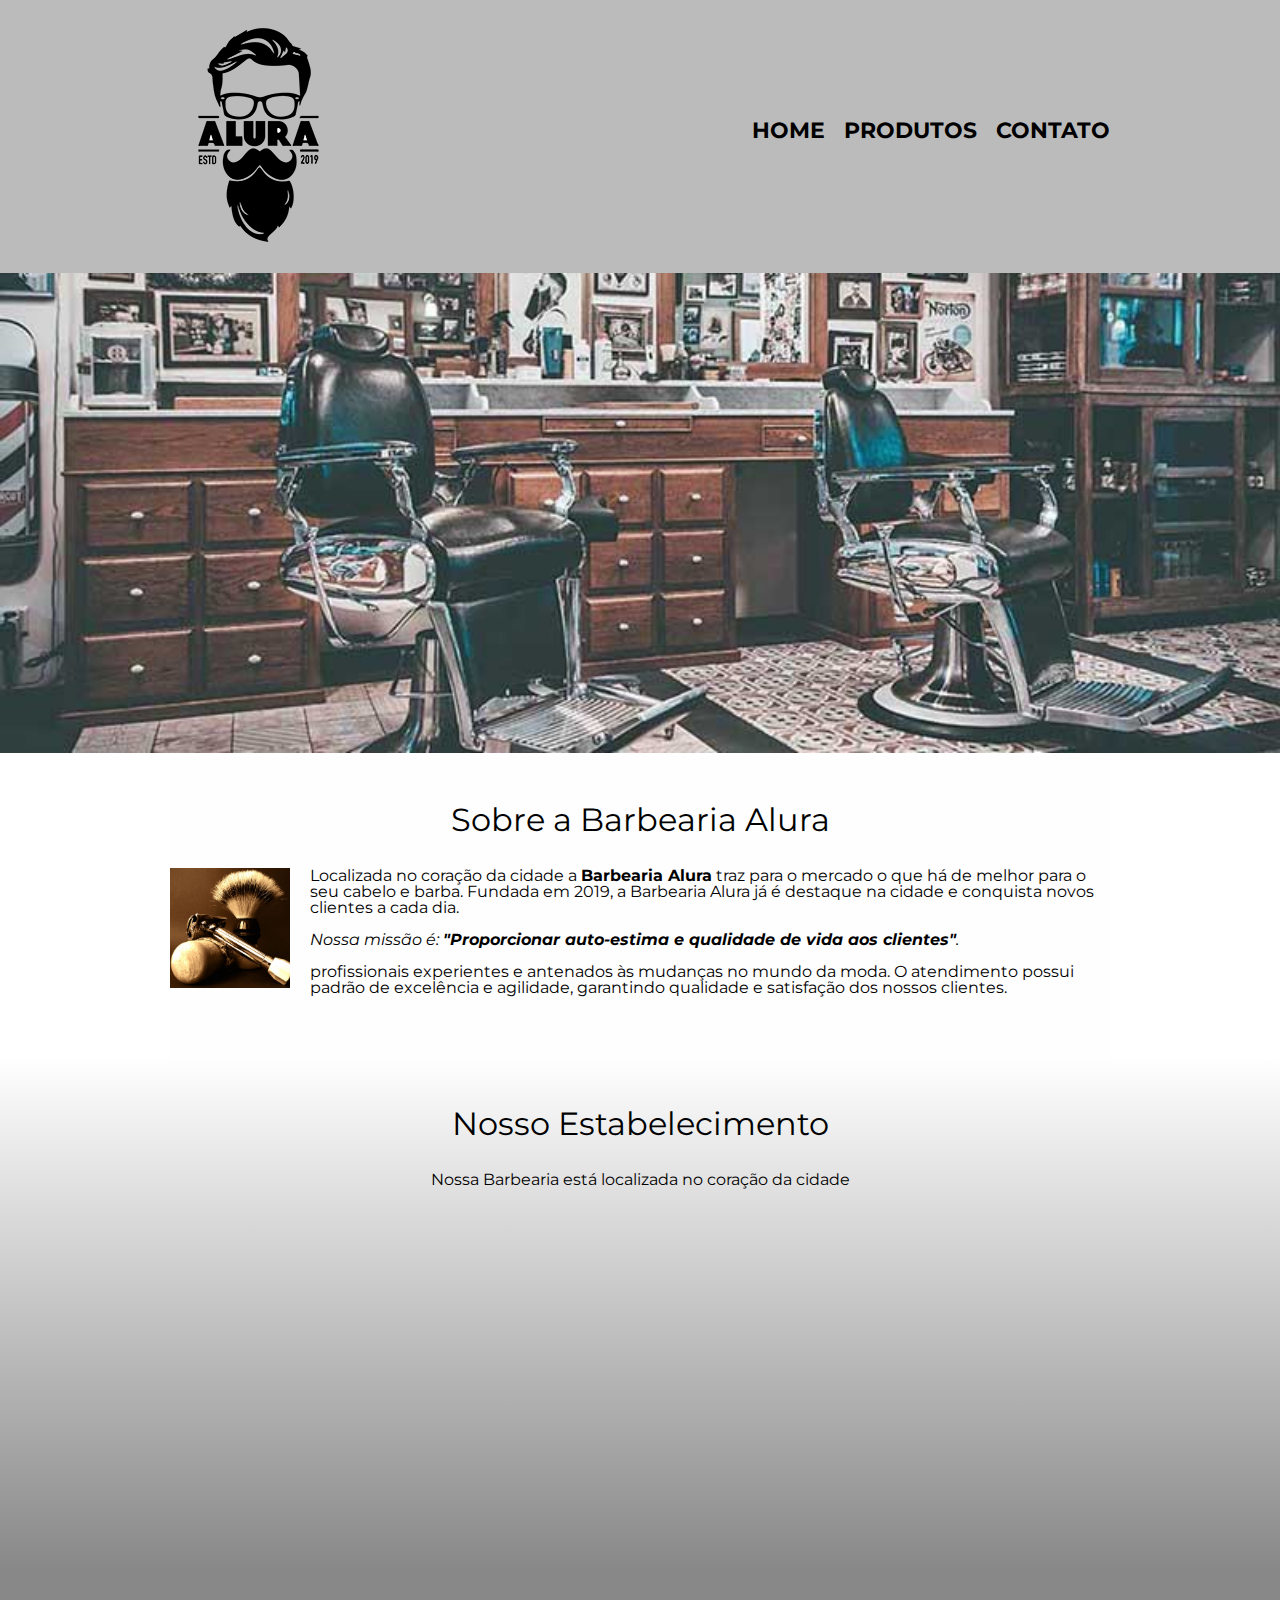
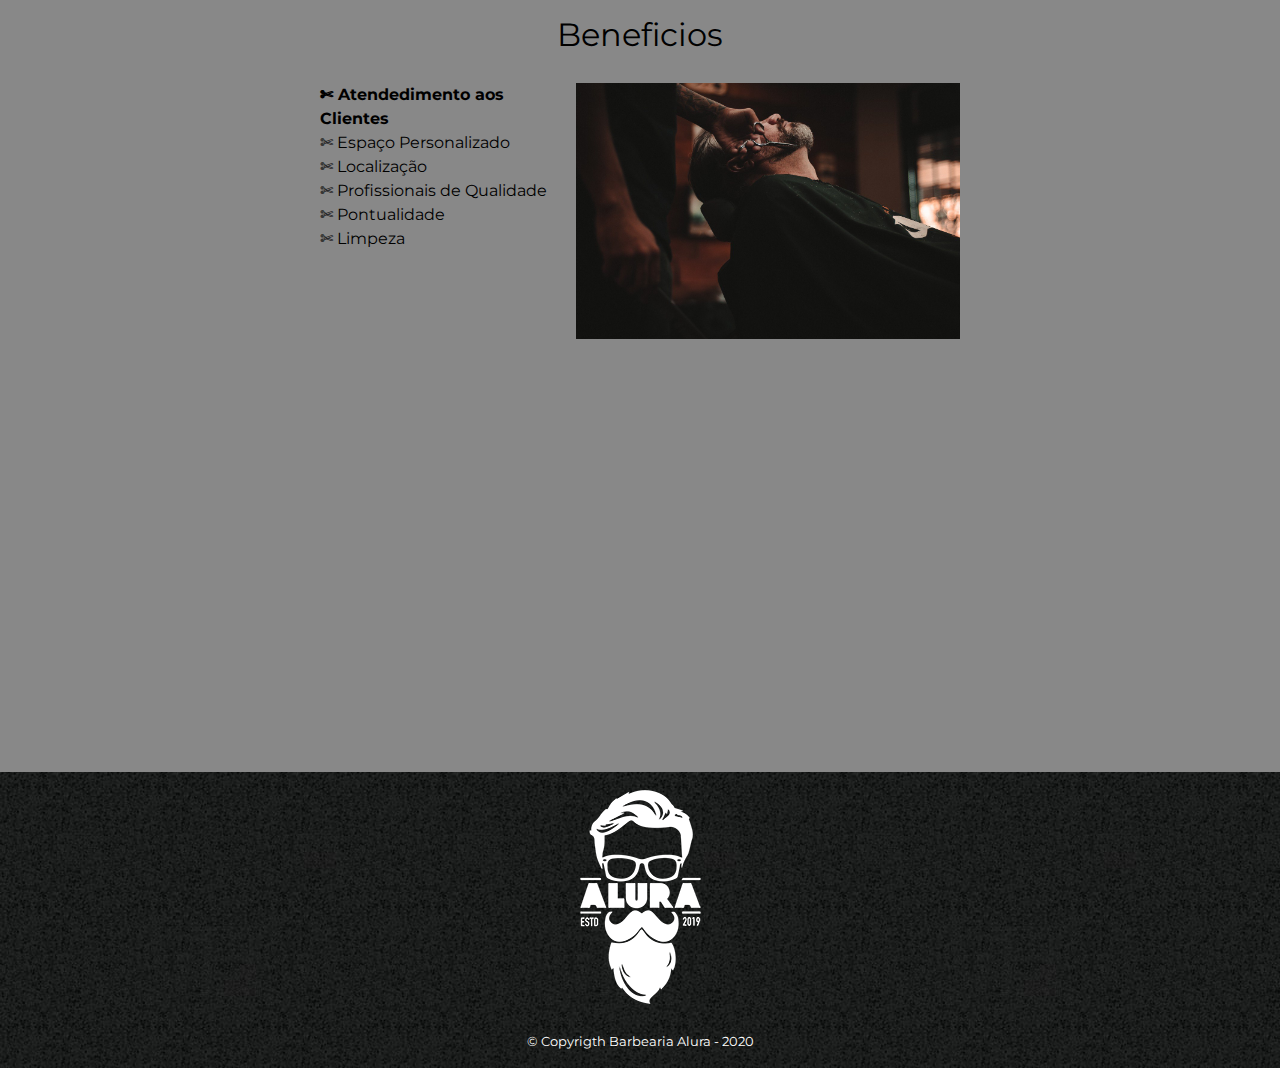
<file: index.html>
<!DOCTYPE html>
<html lang="pt-br">
<head>
    <meta charset="UTF-8">
    <meta name="viewport" content="width=device-width">
    <title>Barbearia Alura</title>
    <link rel="stylesheet" href="reset.css">
    <link rel="stylesheet" href="style.css">
    <link href="https://fonts.googleapis.com/css2?family=Montserrat:ital,wght@0,100;0,200;0,300;0,400;0,500;0,600;0,700;0,800;0,900;1,100;1,200;1,300;1,400;1,500;1,600;1,700;1,800;1,900&display=swap" rel="stylesheet">

</head>

<body>
<header class="barraMenu">
    <div class="caixa">
        <h1><img src="images/logo.png"></h1>

        <nav>
            <ul>
                <li><a href="index.html">Home</a></li>
                <li><a href="produtos.html">Produtos</a></li>
                <li><a href="contato.html">Contato</a></li>
            </ul>
        </nav>
    </div>
</header>

<img class="banner" src="images/banner.jpg" alt="Barbearia Alura">

<main>
    
    <section class="sobreAlura">
        
        <h1 class="tituloPrincipal"> Sobre a Barbearia Alura </h1>

        <img class="utensilios" src="./images/utensilios.jpg" alt="utensilios">

        <p> Localizada no coração da cidade a <strong>Barbearia Alura</strong> traz para o mercado o que há de melhor para o seu cabelo e barba. Fundada em 2019, a Barbearia Alura já é destaque na cidade e conquista novos clientes a cada dia. </p>

        <p><em> Nossa missão é: <strong>"Proporcionar auto-estima e qualidade de vida aos clientes"</strong>. </em></p>

        <p> profissionais experientes e antenados às mudanças no mundo da moda. O atendimento possui padrão de excelência e agilidade, garantindo qualidade e satisfação dos nossos clientes. </p>
    
    </section>

    <section class="mapa">
        <h3 class="tituloPrincipal"> Nosso Estabelecimento </h3>
        <p>Nossa Barbearia está localizada no coração da cidade</p>

        <div class="mapa-conteudo">
            <iframe src="https://www.google.com/maps/embed?pb=!1m18!1m12!1m3!1d3656.448461139046!2d-46.634653385619025!3d-23.58824428466947!2m3!1f0!2f0!3f0!3m2!1i1024!2i768!4f13.1!3m3!1m2!1s0x94ce5a2b2ed7f3a1%3A0xab35da2f5ca62674!2sCaelum%20-%20Escola%20de%20Tecnologia!5e0!3m2!1spt-BR!2spt!4v1603185282487!5m2!1spt-BR!2spt" width="100%" height="300" frameborder="0" style="border:0;" allowfullscreen="" aria-hidden="false" tabindex="0"></iframe>
        </div>

    </section>

    <section class="beneficios">

        <div class="conteudo-beneficios">
            <h1 class="tituloPrincipal"> Beneficios </h1>
            <ul class="lista-beneficios">
                <li class="itens">Atendedimento aos Clientes</li>
                <li class="itens">Espaço Personalizado</li>
                <li class="itens">Localização</li>
                <li class="itens">Profissionais de Qualidade</li>
                <li class="itens">Pontualidade</li>
                <li class="itens">Limpeza</li>
            </ul><img class="imagembeneficios" src="images/beneficios.jpg">

            <div class="video">
                <iframe width="100%" height="315" src="https://www.youtube.com/embed/wcVVXUV0YUY" frameborder="0" allow="accelerometer; autoplay; encrypted-media; gyroscope; picture-in-picture" allowfullscreen></iframe>
            </div>
    
        </div>
    </section>

    
</main>    

    <footer>
        <img src="./images/logo-branco.png" alt="imagem rodape">
        <p class="copyright"> &copy; Copyrigth Barbearia Alura - 2020</p>
    </footer>

</body>
</html>
</file>
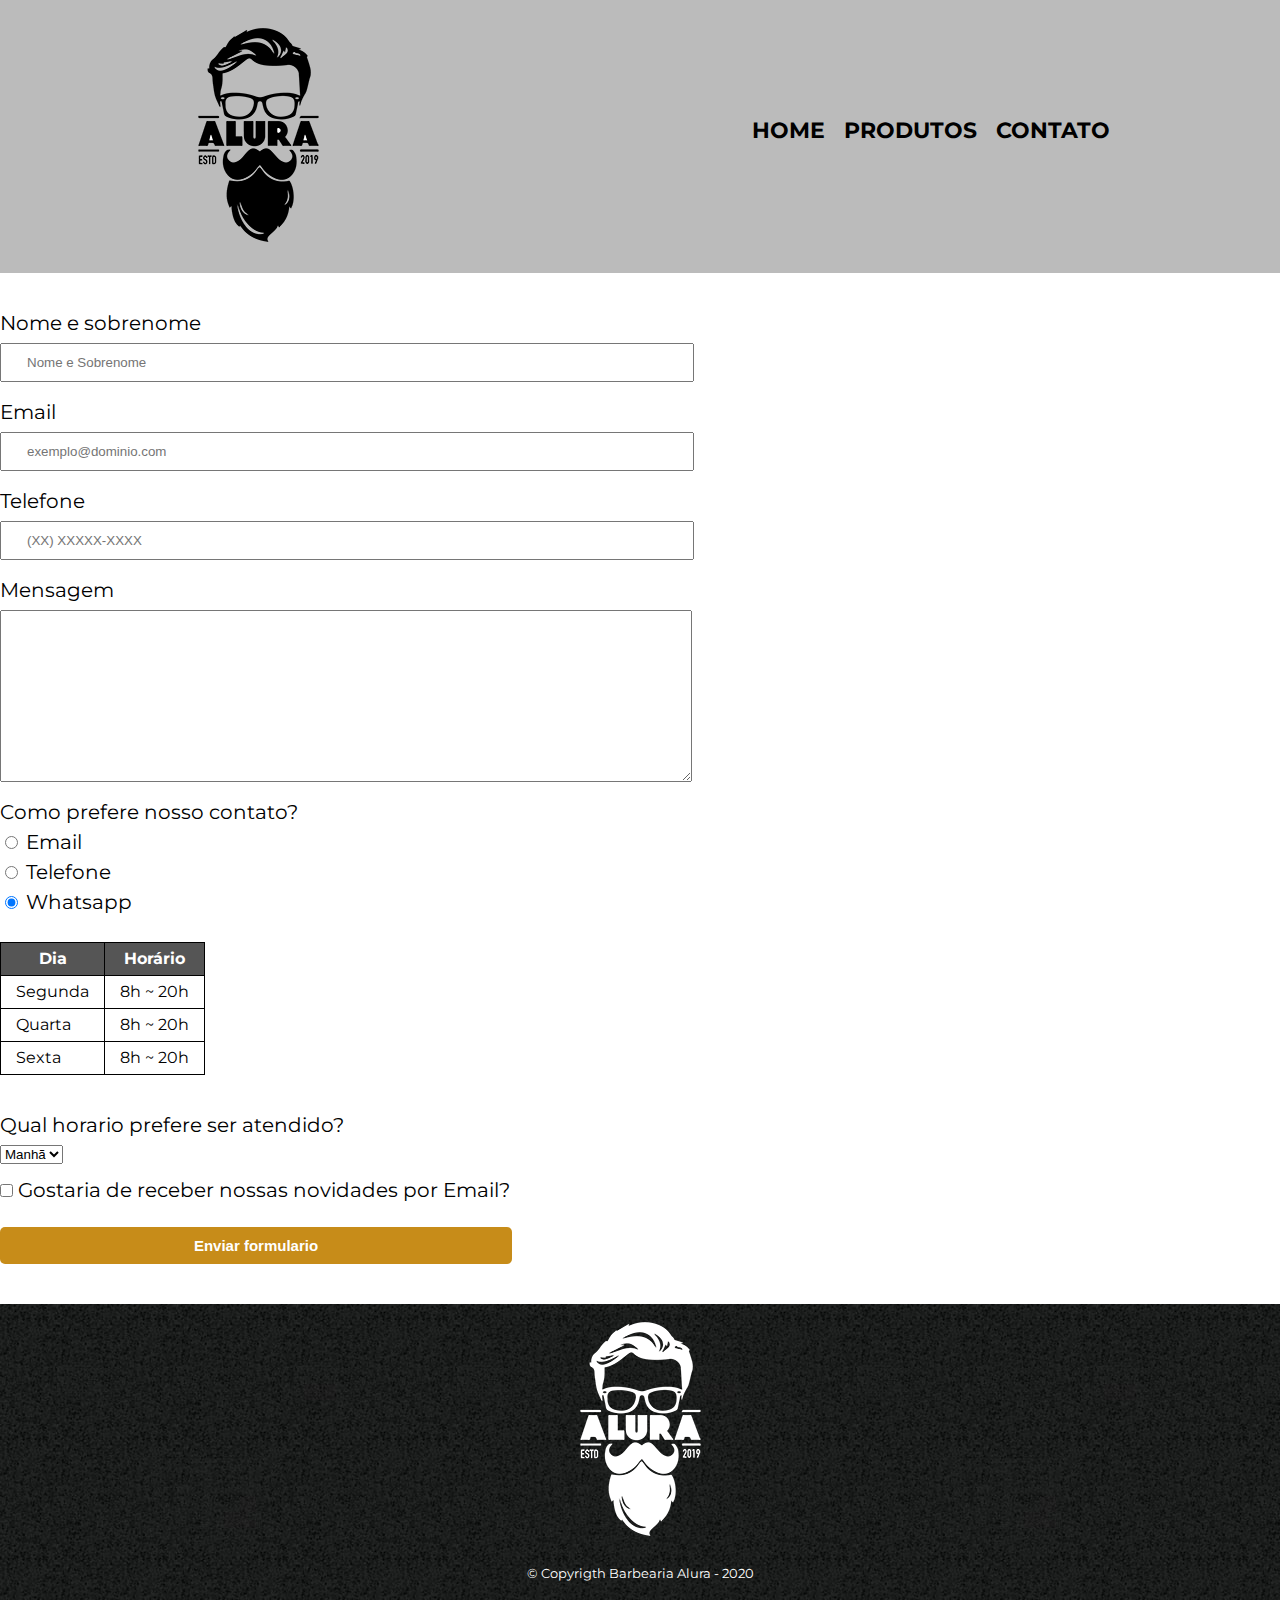
<file: contato.html>
<!DOCTYPE html>
<html lang="pt-br">
<head>
    <meta charset="UTF-8">
    <meta name="viewport" content="width=device-width, initial-scale=1.0">
    <link rel="stylesheet" href="reset.css">
    <link rel="stylesheet" href="style.css">
    <link href="https://fonts.googleapis.com/css2?family=Montserrat:ital,wght@0,100;0,200;0,300;0,400;0,500;0,600;0,700;0,800;0,900;1,100;1,200;1,300;1,400;1,500;1,600;1,700;1,800;1,900&display=swap" rel="stylesheet">
    
    <title>Contato - Barbearia Alura</title>
</head>
<body>
    <header>
        <div class="caixa">
            <h1><img src="images/logo.png"></h1>

            <nav>
                <ul>
                    <li><a href="index.html">Home</a></li>
                    <li><a href="produtos.html">Produtos</a></li>
                    <li><a href="contato.html">Contato</a></li>
                </ul>
            </nav>
        </div>
    </header>

    <main>
        <form>

            <label for="nomeSobrenome">Nome e sobrenome</label>
            <input type="text" id="nomeSobrenome" class="input-padrao" required placeholder="Nome e Sobrenome">

            <label for="email">Email</label>
            <input type="text" id="email" class="input-padrao" required placeholder="exemplo@dominio.com">

            <label for="telefone">Telefone</label>
            <input type="text" id="telefone" class="input-padrao" required placeholder="(XX) XXXXX-XXXX">

            <label for="mensagem">Mensagem</label>
            <textarea id="mensagem"  class="input-padrao" cols="70" rows="10"></textarea>

            <fieldset>
                <legend>Como prefere nosso contato?</legend>
                <label for="radio-email"><input type="radio" value="email" name="contato" id="radio-email"> Email</label>
                
                <label for="radio-telefone"><input type="radio" value="telefone" name="contato" id="radio-telefone"> Telefone </label>
                
                <label for="radio-whatsaap"><input type="radio" value="whatsaap" name="contato" id="radio-whatsaap" checked> Whatsapp </label>                 
            </fieldset>

                <table>
                    <thead>
                        <tr>
                            <th>Dia</th>
                            <th>Horário</th>
                        </tr>
                    </thead>
                    <tbody>
                        <tr>
                            <td>Segunda</td>
                            <td>8h ~ 20h</td>
                        </tr>
                        <tr>
                            <td>Quarta</td>
                            <td>8h ~ 20h</td>
                        </tr>
                        <tr>
                            <td>Sexta</td>
                            <td>8h ~ 20h</td>
                        </tr>
                    </tbody>
                </table>


            <fieldset>
                <legend> Qual horario prefere ser atendido? </legend>
                <select name="" id="">
                    <option value="">Manhã</option>
                    <option value="">Tarde</option>
                    <option value="">Noite</option>
                </select>
            </fieldset>
           <label for=""><input class="checkbox" type="checkbox"> Gostaria de receber nossas novidades por Email?</label>

            <input type="submit" value="Enviar formulario" class="enviar">

        </form>
    </main>

    <footer>
        <img src="./images/logo-branco.png" alt="imagem rodape">
        <p class="copyright"> &copy; Copyrigth Barbearia Alura - 2020</p>
    </footer>
    
</body>
</html>
</file>
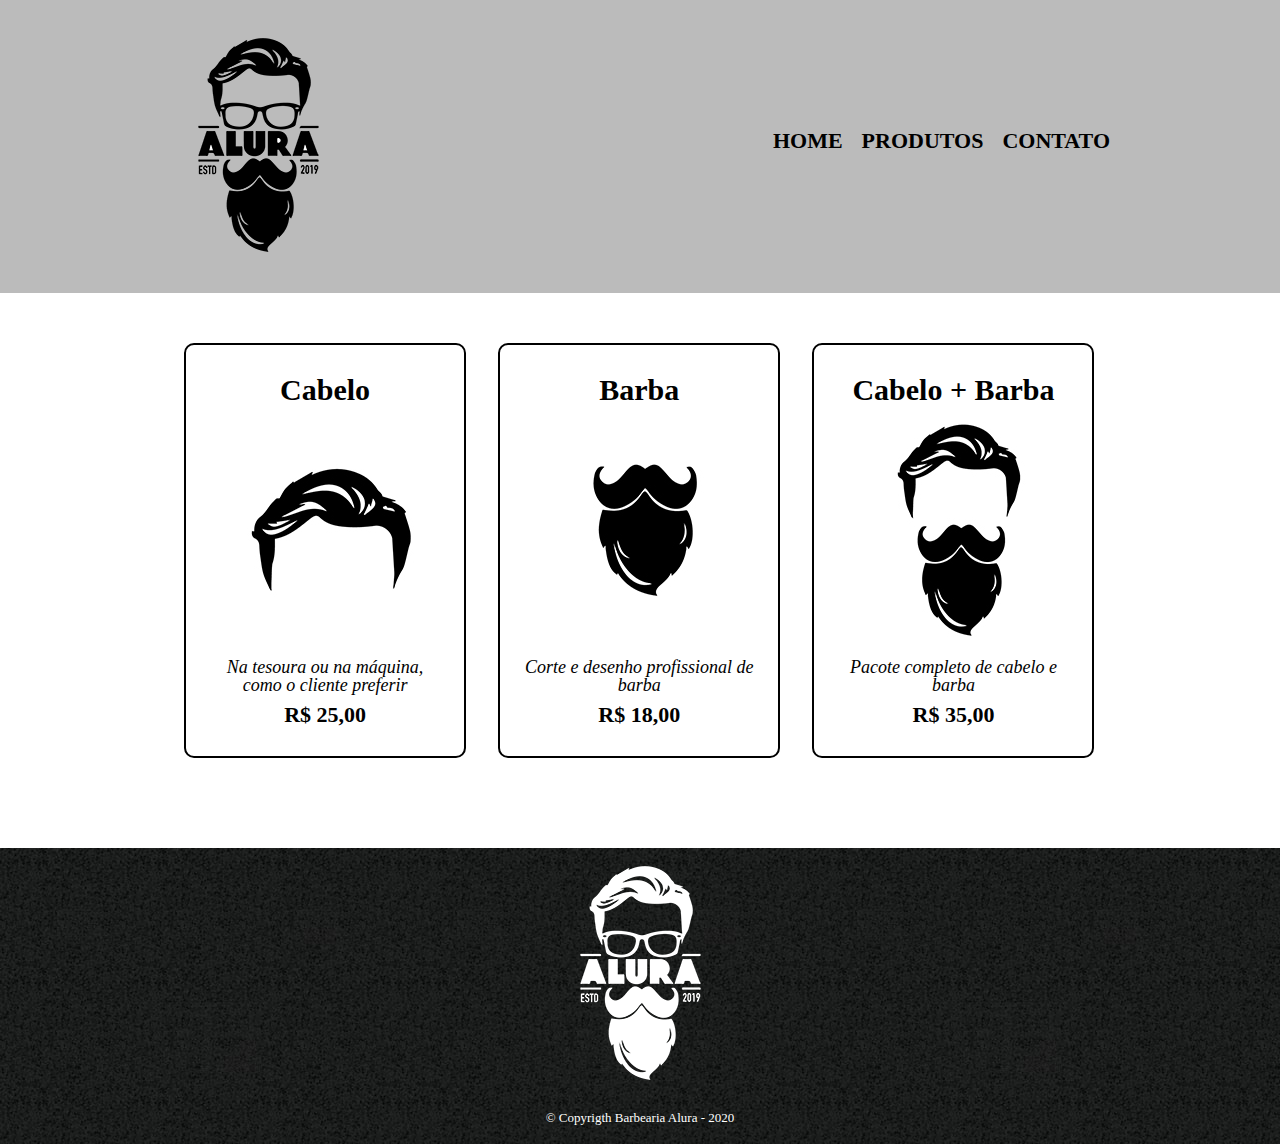
<file: produtos.html>
<!DOCTYPE html>
<html lang="pt-br">
<head>
    <meta charset="UTF-8">
    <meta name="viewport" content="width=device-width, initial-scale=1.0">
    <link rel="stylesheet" href="reset.css">
    <link rel="stylesheet" href="produtos.css">
    <title>Produtos - Barbearia Alura</title>
</head>
<body>
    <header>
        <div class="caixa">
            <h1><img src="images/logo.png"></h1>

            <nav>
                <ul>
                    <li><a href="index.html">Home</a></li>
                    <li><a href="produtos.html">Produtos</a></li>
                    <li><a href="contato.html">Contato</a></li>
                </ul>
            </nav>
        </div>
    </header>
    
    <main>
        <ul class="produtos">
            <li>
                <h2>Cabelo</h2>
                <img src="./images/cabelo.jpg" alt="imagem cabelo">
                <p class="produto-descricao">Na tesoura ou na máquina, como o cliente preferir</p>
                <p class="produto-preco">R$ 25,00</p>
            </li>
            
            <li>
                <h2>Barba</h2>
                <img src="./images/barba.jpg" alt="imagem barba">
                <p class="produto-descricao">Corte e desenho profissional de barba</p>
                <p class="produto-preco">R$ 18,00</p>
            </li>
         
            <li>
                <h2>Cabelo + Barba</h2>
                <img src="./images/cabelo+barba.jpg" alt="imagem cabelo e barba">
                <p class="produto-descricao">Pacote completo de cabelo e barba</p>
                <p class="produto-preco">R$ 35,00</p>
            </li>
        
        </ul>
    </main>

    <footer>
        <img src="./images/logo-branco.png" alt="imagem rodape">
        <p class="copyright"> &copy; Copyrigth Barbearia Alura - 2020</p>
    </footer>
    
</body>
</html>
</file>
<file: style.css>
body {
    font-family: 'Montserrat', sans-serif;
}

header {
    background: #bbbbbb;
    padding: 10px 0;
}

.caixa {
    position: relative;
    width: 940px;
    margin: 0 auto;
}

nav {
    position: absolute;
    top: 110px;
    right: 0;
}

nav li {
    display: inline;
    margin: 0 0 0 15px;
}

nav a {
    text-transform: uppercase;
    color: #000000;
    font-weight: bold;
    font-size: 22px;
    text-decoration: none;
}

nav a:hover {
    color: #000000;
    background-color: #C78C19;
    border: 3px solid #C78C19;
}

nav a:active {
    border: none;
    font-size: 17px;
}

/* Pagina Principal */

.banner {
    width: 100%;    
}

.sobreAlura {
    padding: 3em 0;
    background: #FEFEFE;
    width: 940px;
    margin: 0 auto;
}

.tituloPrincipal {
    text-align: center;
    font-size: 2em;
    margin: 0 0 1em;
    clear: left;
}

.sobreAlura p {
    margin: 0 0 1em;
}

.utensilios {
    width: 120px;
    float: left;
    margin: 0 20px 20px 0;
}

.sobreAlura strong {
    font-weight: bold;
}

.sobreAlura em {
    font-style: italic;
}

.mapa {
    padding: 3em 0;
    background: linear-gradient(#FEFEFE, #888888);
}

.mapa-conteudo {
    width: 940px;
    margin: 0 auto;
}

.mapa p {
    margin: 0 0 2em;
    text-align: center;
}

.beneficios {
    padding: 3em 0;
    background: #888888;
    
}

.conteudo-beneficios {
    width: 640px;
    margin: 0 auto;
}

.lista-beneficios {
    width: 40%;
    display: inline-block;
    vertical-align: top;
}

.itens {
    line-height: 1.5;
}

.itens:first-child {
    font-weight: bold;
    }

.itens:before {
    content: " ✄ ";
}    

.imagembeneficios {
    width: 60%;
}

.video {
    width: 560px;
    margin: 2em auto;
}

/* Pagina Produtos */

.produtos {
    width: 940px;
    margin: 0 auto;
    padding: 50px 0;

}
.produtos li {
    display: inline-block;
    text-align: center;
    width: 30%;
    vertical-align: top;
    margin: 0 1.5%;
    padding: 30px 20px;
    box-sizing: border-box;
    border: 2px solid #000000;
    border-radius: 10px;

}

.produtos li:hover {
    border-color: #C78C19;
}

.produtos li:active {
    border: transparent;
}

.produtos li:active h2 {
    font-size: 34px;
}

.produtos h2 {
    font-size: 30px;
    font-weight: bold;
}

.produto-descricao {
    font-size: 18px;
    font-style: italic;
}

.produto-preco {
    font-size: 22px;
    font-weight: bold;
    margin-top: 10px;
}

/* estilização padrão do rodapé */

footer {
    text-align: center;
    background: url(./images/bg.jpg);
}

.copyright {
    color: #ffffff;
    font-size: 13px;
    margin:10px 0 0;
    padding-bottom: 20px;
}

form {
    margin: 40px 0;
}

form label, form legend {
    display: block;
    font-size: 20px;
    margin: 0 0 10px;
}

table {
    margin: 20px 0 40px;
}

thead {
    background: #555555;
    color: white;
    font-weight: bold;
}

td, th {
    border: 1px solid #000000;
    padding: 8px 15px;
}

.input-padrao {
    display: block;
    margin: 0 0 20px;
    padding: 10px 25px;
    width: 50%;
}

.checkbox {
    margin: 20px 0;
}

.enviar {
    width: 40%;
    padding: 10px 0;
    background: #C78C19;
    font-size: 15px;
    font-weight: bold;
    color: #ffffff;
    border: none;
    border-radius: 5px;
    cursor: pointer;
    transition: 1s background;

}

.enviar:hover {
    background: #fdb421;
    transform: scale(1.1);
}

@media screen and (max-width: 480px) {
    .caixa, .sobreAlura, .conteudo-beneficios, .mapa-conteudo, .video {
        width: auto;
    }

    h1 {
        text-align: center;
    }

    nav {  
        position: static;
    }

    nav li {
        margin: 0 0 0 10px;
    }

    .lista-beneficios, .imagembeneficios {
        width: 100%;
    }
}
</file>
<file: produtos.css>
header {
    background: #bbbbbb;
    padding: 20px 0;
}

.caixa {
    position: relative;
    width: 940px;
    margin: 0 auto;
}

nav {
    position: absolute;
    top: 110px;
    right: 0;
}

nav li {
    display: inline;
    margin: 0 0 0 15px;
}

nav a {
    text-transform: uppercase;
    color: #000000;
    font-weight: bold;
    font-size: 22px;
    text-decoration: none;
}

nav a:hover {
    color: #C78C19;
    text-decoration: underline;
}

.produtos {
    width: 940px;
    margin: 0 auto;
    padding: 50px 0;

}
.produtos li {
    display: inline-block;
    text-align: center;
    width: 30%;
    vertical-align: top;
    margin: 0 1.5%;
    padding: 30px 20px;
    box-sizing: border-box;
    border: 2px solid #000000;
    border-radius: 10px;

}

.produtos li:hover {
    border-color: #C78C19;
}

.produtos li:active {
    border: transparent;
}

.produtos li:active h2 {
    font-size: 34px;
}

.produtos h2 {
    font-size: 30px;
    font-weight: bold;
}

.produto-descricao {
    font-size: 18px;
    font-style: italic;
}

.produto-preco {
    font-size: 22px;
    font-weight: bold;
    margin-top: 10px;
}

footer {
    text-align: center;
    background: url(./images/bg.jpg);
    margin: 40px 0 0;
}

.copyright {
    color: #ffffff;
    font-size: 13px;
    margin:10px 0 0;
    padding-bottom: 20px;
}
</file>
